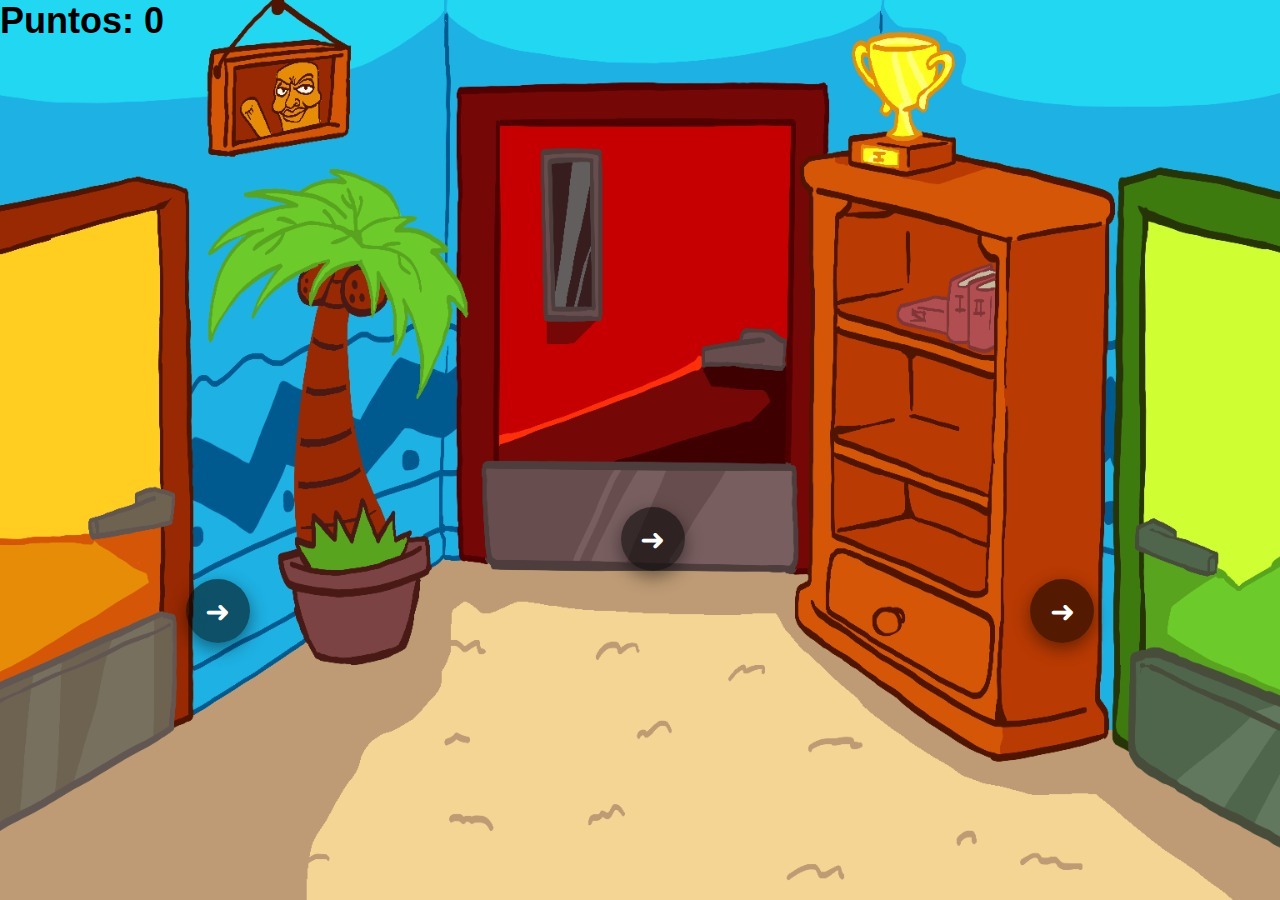
<file: Index.html>
<!DOCTYPE html>
<html lang="es">
<head>
  <meta charset="utf-8" />
  <meta name="viewport" content="width=device-width, initial-scale=1" />
  <title>Sala principal - Juego</title>
  <link rel="stylesheet" href="style.css" />
</head>
<body>
  <div id="game-area" role="main" aria-label="Área del juego">

    <h2 id="pointCount">Puntos: <span id="actualPointCount">0</span></h2>
    
    <button class="door-area door-left" data-target="habitacion_1.html" aria-label="Entrar a habitación 1">
      <span class="enter-arrow">➜</span>
    </button>

    <button class="door-area door-center door2" data-target="habitacion_2.html" aria-label="Entrar a habitación 2">
      <span class="enter-arrow">➜</span>
    </button>

    <button class="door-area door-right" data-target="habitacion_3.html" aria-label="Entrar a habitación 3">
      <span class="enter-arrow">➜</span>
    </button>
    
  </div>

  <script src="script.js"></script>
</body>
</html>
</file>
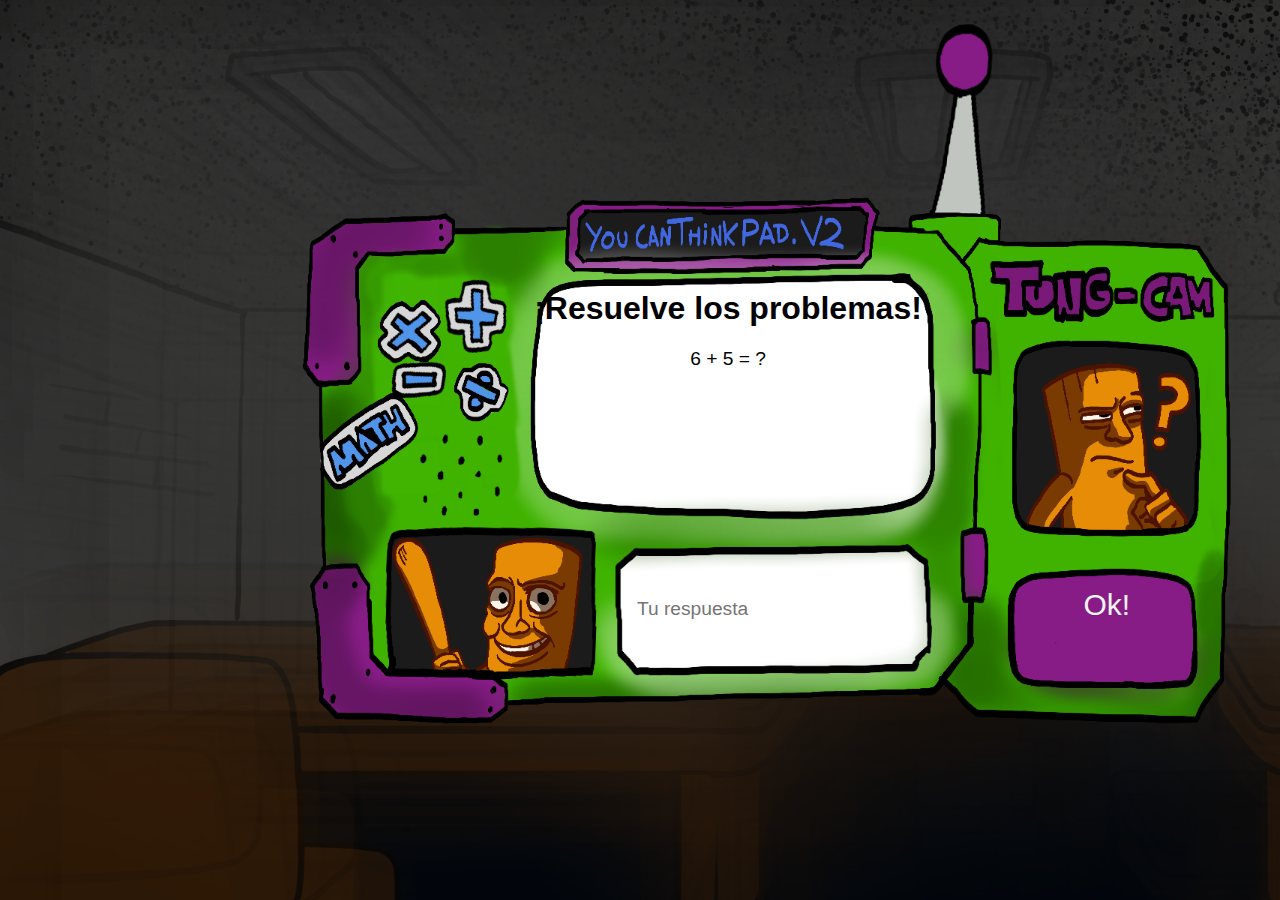
<file: habitacion_1.html>
<!DOCTYPE html>
<html lang="es">
<head>
<meta charset="UTF-8">
<meta name="viewport" content="width=device-width, initial-scale=1.0">
<title>Sala de Sumas</title>
<link rel="stylesheet" href="styleHab1.css">
</head>
<body class="room">

  <div class="thinkpad">
    <h1 class="Resuelve">¡Resuelve los problemas!</h1>
    <div id="problem-container">
      <p id="problem"></p>
      <input type="number" id="answer" placeholder="Tu respuesta">
      <button id="submit">Ok!</button>
      <p id="feedback"></p>
    </div>
    <div id="next-container" style="display:none;">
      <button id="next-problem">Siguiente</button>
    </div>
    <div id="return-lobby" style="display:none;">
      <a href="index.html" class="arrow">⬅ Volver al Lobby</a>
    </div>
  </div>

  <div id="defeat-Rout" style="display:none;">
    <h1 class="defeat-RoutAnnounce">¡Fallaste!</h1>

    <a href="Index.html" class="defeat-RoutBtn">Reiniciar partida</a>
  </div>

<script src="script.js"></script>
<script>
  startRoom('sumar');
</script>
<script src="RoomScripts/room1Script.js"></script>
</body>
</html>
</file>
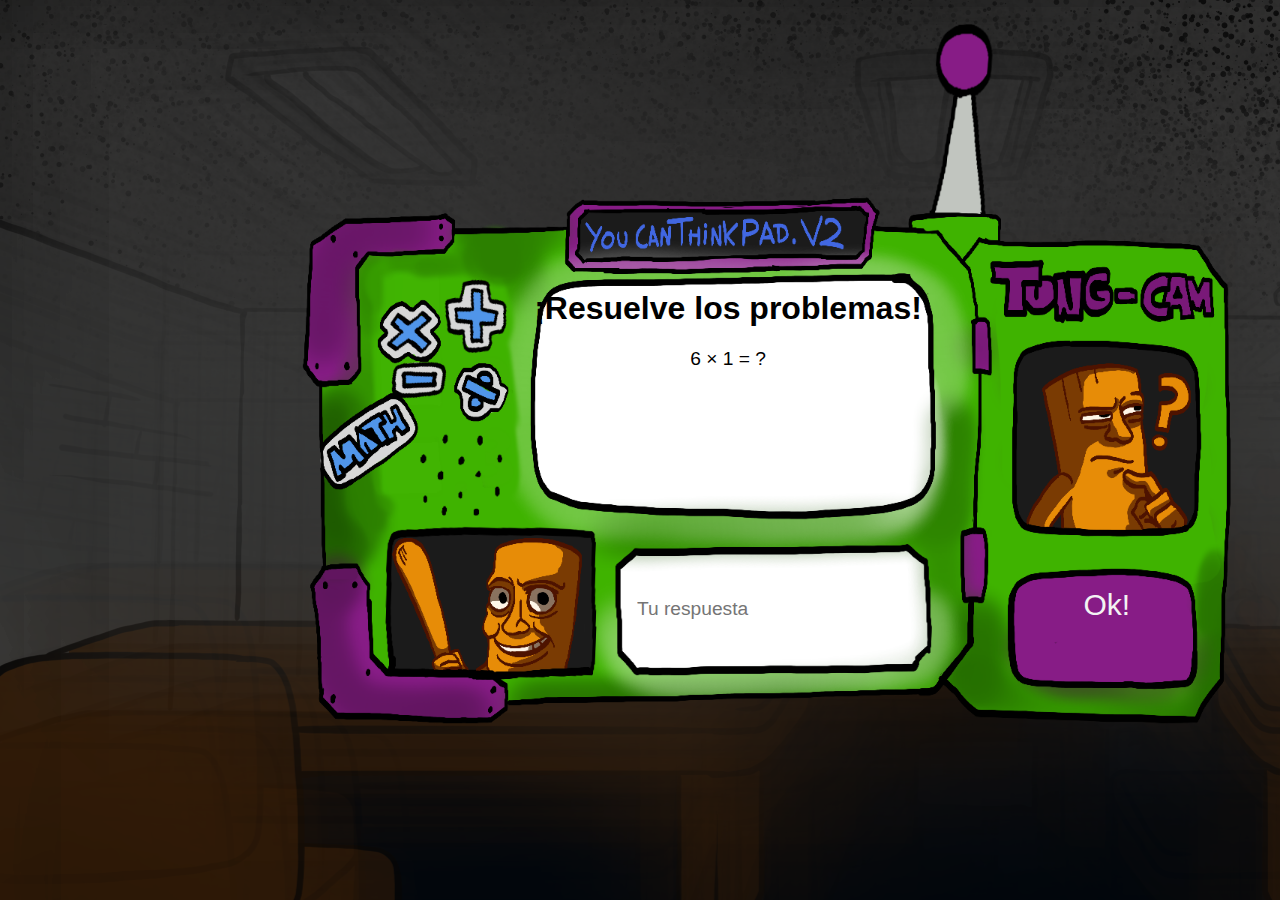
<file: habitacion_2.html>
<!DOCTYPE html>
<html lang="es">
<head>
<meta charset="UTF-8">
<meta name="viewport" content="width=device-width, initial-scale=1.0">
<title>Sala de Sumas</title>
<link rel="stylesheet" href="styleHab1.css">
</head>
<body class="room">

  <div class="thinkpad">
    <h1 class="Resuelve">¡Resuelve los problemas!</h1>
    <div id="problem-container">
      <p id="problem"></p>
      <input type="number" id="answer" placeholder="Tu respuesta">
      <button id="submit">Ok!</button>
      <p id="feedback"></p>
    </div>
    <div id="next-container" style="display:none;">
      <button id="next-problem">Siguiente</button>
    </div>
    <div id="return-lobby" style="display:none;">
      <a href="index.html" class="arrow">⬅ Volver al Lobby</a>
    </div>
  </div>

  <div id="defeat-Rout" style="display:none;">
    <h1 class="defeat-RoutAnnounce">¡Fallaste!</h1>

    <a href="Index.html" class="defeat-RoutBtn">Reiniciar partida</a>
  </div>

<script src="script.js"></script>
<script>
  startRoom('multiplicar');
</script>
<script src="RoomScripts/room2Script.js"></script>
</body>
</html>
</file>
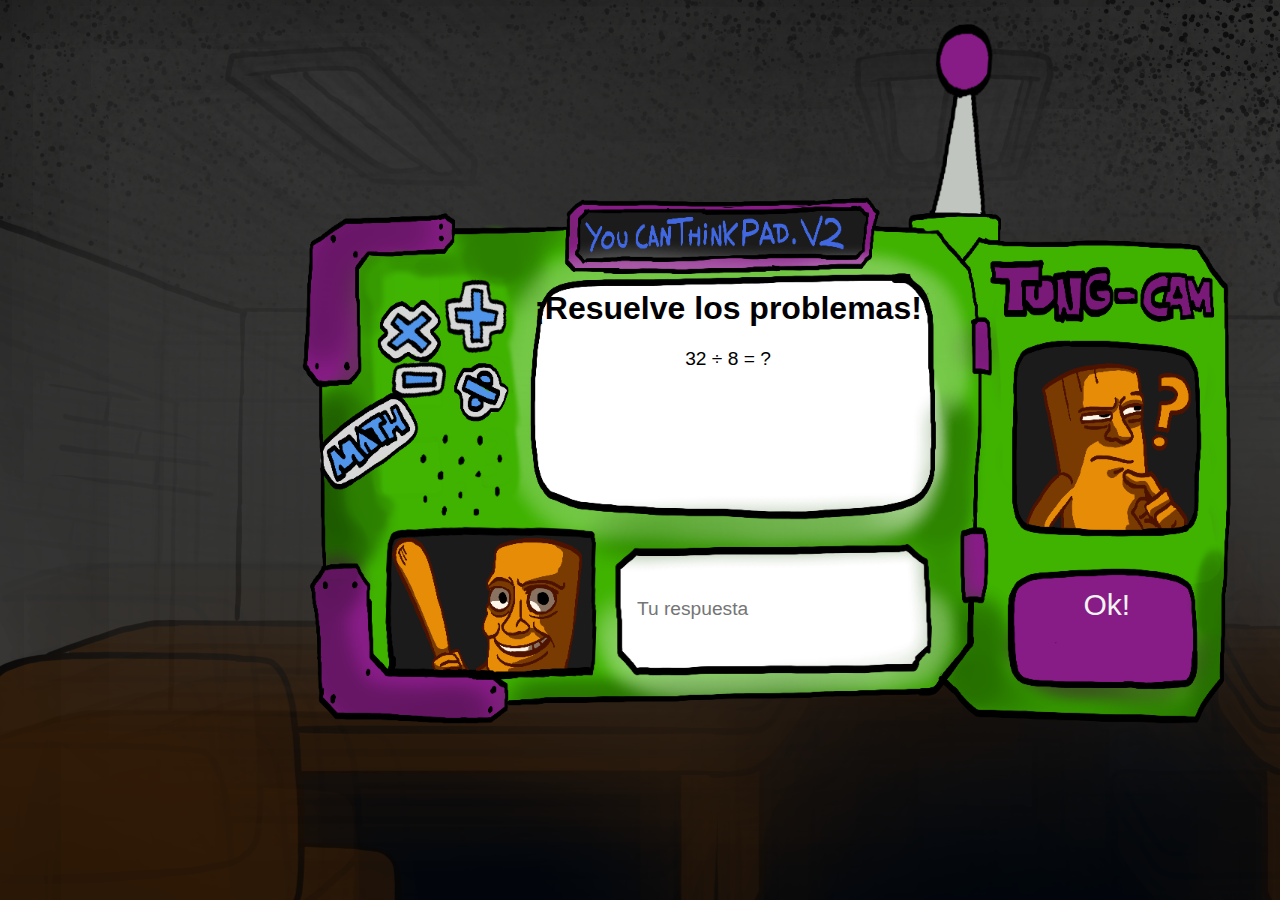
<file: habitacion_3.html>
<!DOCTYPE html>
<html lang="es">
<head>
<meta charset="UTF-8">
<meta name="viewport" content="width=device-width, initial-scale=1.0">
<title>Sala de Sumas</title>
<link rel="stylesheet" href="styleHab1.css">
</head>
<body class="room">

  <div class="thinkpad">
    <h1 class="Resuelve">¡Resuelve los problemas!</h1>
    <div id="problem-container">
      <p id="problem"></p>
      <input type="number" id="answer" placeholder="Tu respuesta">
      <button id="submit">Ok!</button>
      <p id="feedback"></p>
    </div>
    <div id="next-container" style="display:none;">
      <button id="next-problem">Siguiente</button>
    </div>
    <div id="return-lobby" style="display:none;">
      <a href="index.html" class="arrow">⬅ Volver al Lobby</a>
    </div>
  </div>

  <div id="defeat-Rout" style="display:none;">
    <h1 class="defeat-RoutAnnounce">¡Fallaste!</h1>

    <a href="Index.html" class="defeat-RoutBtn">Reiniciar partida</a>
  </div>

<script src="script.js"></script>
<script>
  startRoom('dividir');
</script>
<script src="RoomScripts/room3Script.js"></script>
</body>
</html>
</file>
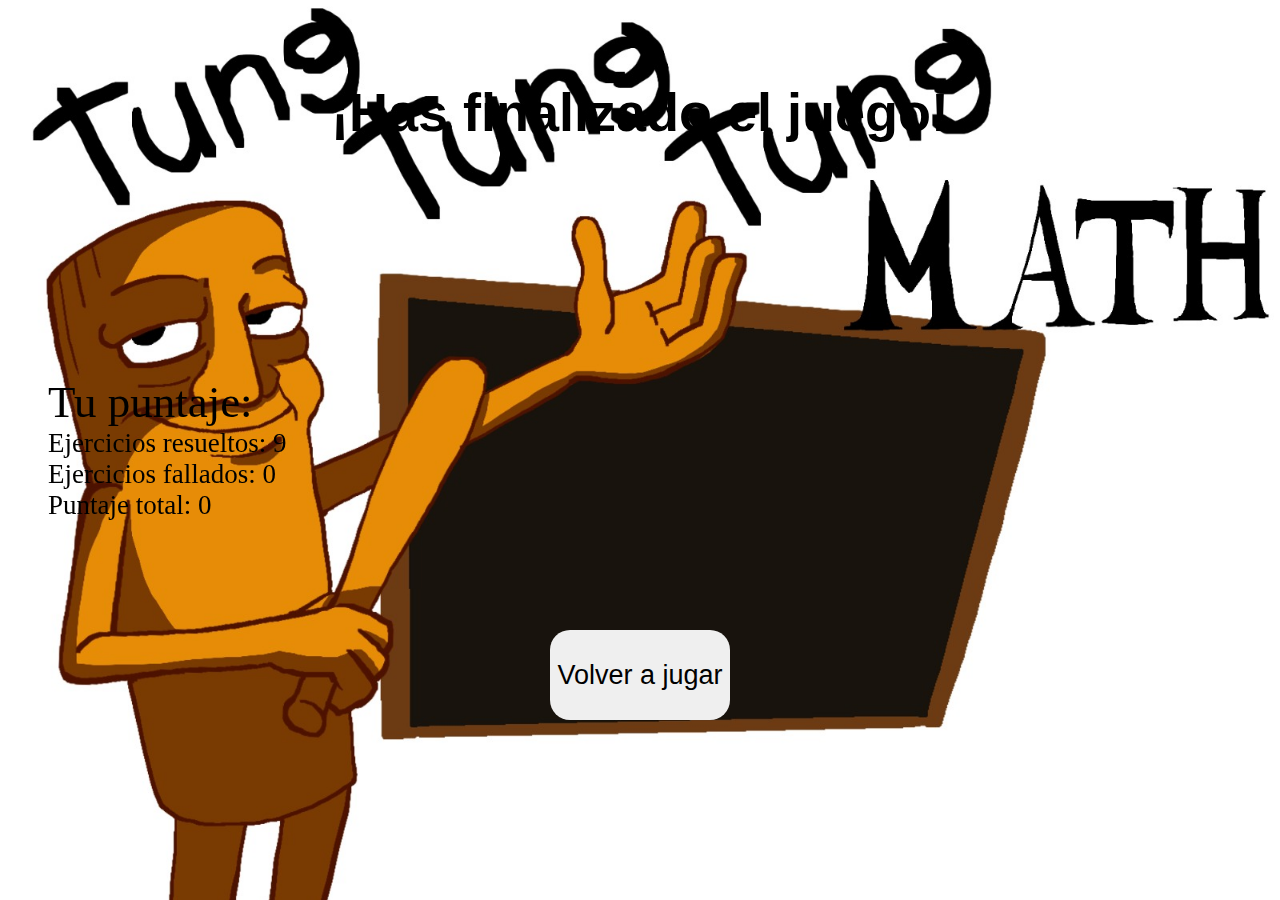
<file: VictoryLobbyYAY.html>
<!DOCTYPE html>
<html lang="en">
<head>
    <meta charset="UTF-8">
    <meta http-equiv="X-UA-Compatible" content="IE=edge">
    <meta name="viewport" content="width=device-width, initial-scale=1.0">
    <title>¡Victoria suprema!</title>
    <link rel="stylesheet" href="VictoryLobbystyle.css">
</head>
<body>
    <div id="area_Victoria">
        <h1>¡Has finalizado el juego!</h1>
        <div class="infoDiv">
            <ul>
                <li id="info_Hero">Tu puntaje:</li>
                <li class="contador">Ejercicios resueltos: <span>9</span></li>
                <li class="contador">Ejercicios fallados: <span id="contadorDeFallos">0</span></li>
                <li class="contador">Puntaje total: <span id="contadorPuntajeTotal">0</span></li>
            </ul>
        </div>
    </div>
    <button id="botonReiniciar"><span>Volver a jugar</span></button>
    <script src="script.js"></script>
</body>
</html>
</file>
<file: styleHab1.css>
/* Fuente */
@font-face {
  font-family: "RubikGlitch(Regular)";
  src: url(/fonts/RubikGlitch-Regular.ttf);
}
/* Fuente */

body {
  background-color: #2c2c2c;
  color: white;
  font-family: 'Comic Sans MS', sans-serif;
  text-align: center;
  background-image: url('Img/thinkpad_bc2.png')
}

.thinkpad {
  background-image: url('Img/thinkpad_tun222222.png');
  background-size: cover;
  border-radius: 10px;
  width: 1400px;
  height: 700px;
  margin: 100px auto;
  padding: 20px;
  margin-top: 10px;
  
}

.Resuelve{
  margin-top: 260px;
  color: black;
}
#problem{
  color: black;
  font-size: 1.2rem;
}
input {
  margin-top: 186px;
  margin-right: 130px;
  font-size: 1.2em;
  padding: 20px 1px;
  background-color: #2c2c2c00;
  border-color: #2c2c2c00;
}
button{
  margin-right: -370px;
  padding: 35px 60px;
  border-radius: 30px;
  font-size: 30px;
  color: rgb(243, 243, 243);
  background-color: rgba(157, 24, 218, 0);
  border-color: #2c2c2c00;
}
button:hover{
  cursor: pointer;
  background-color: rgba(128, 23, 177, 0.575);
}
#next-container{
  visibility: hidden;
}

#feedback {
  font-size: 2em;
  margin-top: 10px;
  display: flex;
  flex-direction: column;
  padding: 10px 5px;
}

.arrow {
  display: inline-block;
  margin-top: 20px;
  color: lime;
  text-decoration: none;
  font-size: 1.5em;
}

.arrow:hover {
  color: white;
}

/* Estilo definido exclusivamente para la pantalla de derrota */
#defeat-Rout {
  background-image: url(Img/Img1.jpg);
  background-size: cover;
  background-repeat: no-repeat;
  background-position: center;
  position: fixed;
  top: 0;
  left: 0;
  width: 100vw;
  height: 100vh;
  z-index: 9999;
}

.defeat-RoutAnnounce {
  font-family: "RubikGlitch(Regular)", serif;
  font-size: 7vh;
  position: fixed;
  top: 30%;
  left: 50%;
  justify-self: center;
  transform: translate(-50%, -50%);

  color: black;
  text-shadow: 
  3px 0 0 white,
  -3px 0 0 white,
  0 3px 0 white,
  0 -3px 0 white;
}

.defeat-RoutBtn {
  font-family: Arial, Helvetica, sans-serif;
  font-size: 3vh;
  position: fixed;
  top: 60%;
  left: 50%;
  justify-self: center;
  transform: translate(-50%, -50%);

  text-decoration: none;

  color: white;
}
</file>
<file: VictoryLobbystyle.css>
body {
    background-image: url(Img/Img2.jpg);
    background-size: cover;
    background-repeat: no-repeat;
}

h1 {
    font-size: 6vh;
    font-family: Arial, Helvetica, sans-serif;

    display: flex;
    justify-self: center;

    position: fixed;
    top: 5%;
}

h3 {
    font-size: 3vh;
    display: flex;
    justify-self: center;

    position: fixed;
    top: 12%;
}

.infoDiv {
    display: flex;

    position: fixed;
    top: 40%;
}

#info_Hero {
    font-size: 5vh;

    list-style-type: none;
}

.contador {
    font-size: 3vh;

    list-style-type: none;
}

button {
    width: 20vh;
    height: 10vh;

    text-decoration: none;
    font-size: 3vh;
    font-family: Arial, Helvetica, sans-serif;
    color: black;

    display: flex;
    justify-self: center;

    justify-content: center;
    align-items: center;

    position: fixed;
    bottom: 20%;

    border-radius: 20px;
    border: 0px;
}
</file>
<file: style.css>
/* Reset mínimo */
* { box-sizing: border-box; margin: 0; padding: 0; }

html, body { height: 100%; }

body {
  font-family: Inter, Arial, sans-serif;
  background: #111;
}

/* Área de juego con la imagen de fondo */
#game-area {
  position: relative;
  width: 100%;
  height: 100vh;
  background-image: url('img/fondo.jpg'); 
  background-position: center center;
  background-repeat: no-repeat;
  background-size: cover;
  overflow: hidden;
}


.door-area {
  position: absolute;
  border: none;
  background: transparent; 
  cursor: pointer;
  display: flex;
  align-items: flex-end;    
  justify-content: center;
  padding-bottom: 6%;
  -webkit-tap-highlight-color: transparent;
  z-index: 30;
  width: 14%;              
  height: 38%;
  touch-action: manipulation;
}


.door-left { left: 10%; top: 42%; }
.door-center { left: 44%; top: 38%;  }
.door-right { right: 10%; top: 42%; }

/* Afinar segunda puerta con precisión */
.door2 { top: 34%; } 

/* ------------- Puntaje! -------------- */
#pointCount {
  font-family: Arial, Helvetica, sans-serif;

  justify-self: start;
  align-self: start;

  font-size: 4vh;
}

/* ---------- FLECHA VISIBLE  ---------- */
.enter-arrow {
  display: inline-flex;
  align-items: center;
  justify-content: center;
  width: 64px;
  height: 64px;
  border-radius: 50%;
  background: rgba(0,0,0,0.55); 
  color: #fff;
  font-size: 30px;
  user-select: none;
  transition: transform 180ms ease, background 180ms ease, color 180ms ease;
  box-shadow: 0 6px 18px rgba(0,0,0,0.45);
}

/* Hover / focus para mejor feedback */
.door-area:hover .enter-arrow,
.door-area:focus .enter-arrow {
  transform: translateY(-8px) scale(1.08);
  background: rgba(255,255,255,0.95);
  color: #111;
}


.door-area:focus {
  outline: none;
}

/* ---------- Objetos movibles ---------- */
.movable {
  position: absolute;
  width: 120px;
  max-width: 18vw;
  user-select: none;
  touch-action: none; 
  cursor: grab;
  z-index: 20;
  transition: drop-shadow 120ms;
}

/* posiciones iniciales */
#plant { left: 28%; top: 56%; }
#shelf { left: 64%; top: 36%; width: 170px; }

/* Mientras arrastrás */
.movable.dragging {
  cursor: grabbing;
  filter: drop-shadow(0 8px 20px rgba(0,0,0,0.45));
  transform: translateZ(0);
}

/* ---------- Estilos páginas internas (volver) ---------- */
.room-page {
  min-height: 100vh;
  display: flex;
  gap: 20px;
  flex-direction: column;
  align-items: center;
  justify-content: center;
  background: linear-gradient(180deg,#f7f7f7,#e6e6e6);
  padding: 32px;
}

.back {
  display: inline-block;
  text-decoration: none;
  background:#222;
  color:white;
  padding:10px 18px;
  border-radius:8px;
  transition: background .18s;
}
.back:hover { background:#444; }
</file>
